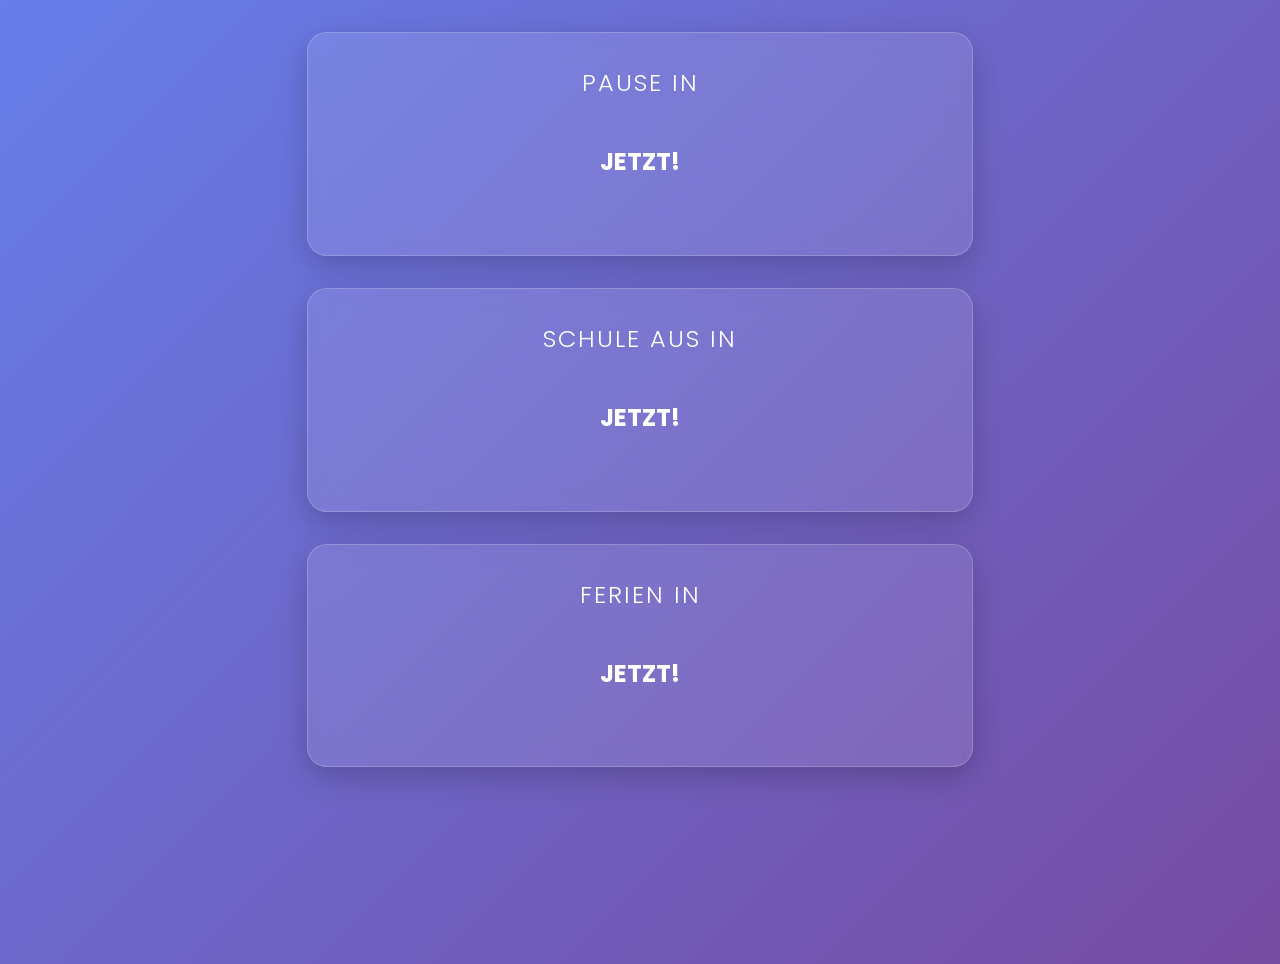
<file: index.html>
<!DOCTYPE html>
<html lang="de">
<head>
    <meta charset="UTF-8">
    <meta name="viewport" content="width=device-width, initial-scale=1.0">
    <link href="assets/css/style.css" rel="stylesheet">
    <link href="assets/img/icon.ico" rel="icon" type="image/x-icon">
    <title>Countdown</title>
</head>
<body>
    <div class="container">
        <h1>Pause in</h1>
        <div class="countdown" id="cd-pause">
            <div class="time-box"><span class="number day">00</span><span class="label">Tage</span></div>
            <div class="time-box"><span class="number hour">00</span><span class="label">Std</span></div>
            <div class="time-box"><span class="number min">00</span><span class="label">Min</span></div>
            <div class="time-box"><span class="number sec">00</span><span class="label">Sek</span></div>
        </div>
    </div>

    <div class="container">
        <h1>Schule aus in</h1>
        <div class="countdown" id="cd-school">
            <div class="time-box"><span class="number day">00</span><span class="label">Tage</span></div>
            <div class="time-box"><span class="number hour">00</span><span class="label">Std</span></div>
            <div class="time-box"><span class="number min">00</span><span class="label">Min</span></div>
            <div class="time-box"><span class="number sec">00</span><span class="label">Sek</span></div>
        </div>
    </div>

    <div class="container">
        <h1>Ferien in</h1>
        <div class="countdown" id="cd-vacation">
            <div class="time-box"><span class="number day">00</span><span class="label">Tage</span></div>
            <div class="time-box"><span class="number hour">00</span><span class="label">Std</span></div>
            <div class="time-box"><span class="number min">00</span><span class="label">Min</span></div>
            <div class="time-box"><span class="number sec">00</span><span class="label">Sek</span></div>
        </div>
    </div>
</body>
<script type="text/javascript" src="assets/js/script.js"></script>
</html>
</file>
<file: assets/css/style.css>
@import url('https://fonts.googleapis.com/css2?family=Poppins:wght@300;600&display=swap');

        body {
            margin: 0;
            padding: 2rem 0;
            font-family: 'Poppins', sans-serif;
            background: linear-gradient(135deg, #667eea 0%, #764ba2 100%);
            min-height: 100vh;
            display: flex;
            flex-direction: column; 
            align-items: center;
            gap: 2rem; 
            color: #fff;
            overflow-y: auto; 
        }

        .container {
            text-align: center;
            background: rgba(255, 255, 255, 0.1);
            backdrop-filter: blur(10px);
            padding: 2rem;
            border-radius: 20px;
            box-shadow: 0 10px 30px rgba(0,0,0,0.2);
            border: 1px solid rgba(255, 255, 255, 0.2);
            width: 90%;
            max-width: 600px;
        }

        h1 {
            font-weight: 300;
            letter-spacing: 2px;
            margin-bottom: 1.5rem;
            text-transform: uppercase;
            font-size: 1.5rem;
            margin-top: 0;
        }

        .countdown {
            display: flex;
            justify-content: center;
            gap: 1.5rem; 
            flex-wrap: wrap;
            margin-bottom: 1.5rem;
        }

        .time-box {
            display: flex;
            flex-direction: column;
            align-items: center;
        }

        .number {
            font-size: 3rem;
            font-weight: 600;
            line-height: 1;
            text-shadow: 0 5px 10px rgba(0,0,0,0.1);
        }

        .label {
            font-size: 0.8rem;
            text-transform: uppercase;
            letter-spacing: 1px;
            opacity: 0.8;
            margin-top: 0.5rem;
        }

        .settings {
            margin-top: 1rem;
            padding-top: 1rem;
            border-top: 1px solid rgba(255,255,255,0.2);
            display: flex;
            justify-content: center;
            gap: 10px;
            flex-wrap: wrap;
        }

        input[type="datetime-local"] {
            padding: 8px;
            border-radius: 5px;
            border: none;
            outline: none;
            font-family: 'Poppins', sans-serif;
        }

        button {
            padding: 8px 15px;
            border-radius: 5px;
            border: none;
            background: #fff;
            color: #764ba2;
            font-weight: bold;
            cursor: pointer;
            transition: transform 0.2s;
        }

        button:hover {
            transform: scale(1.05);
            background: #f0f0f0;
        }

        @media (max-width: 600px) {
            .number { font-size: 2rem; }
            .container { padding: 1.5rem 1rem; }
        }
</file>
